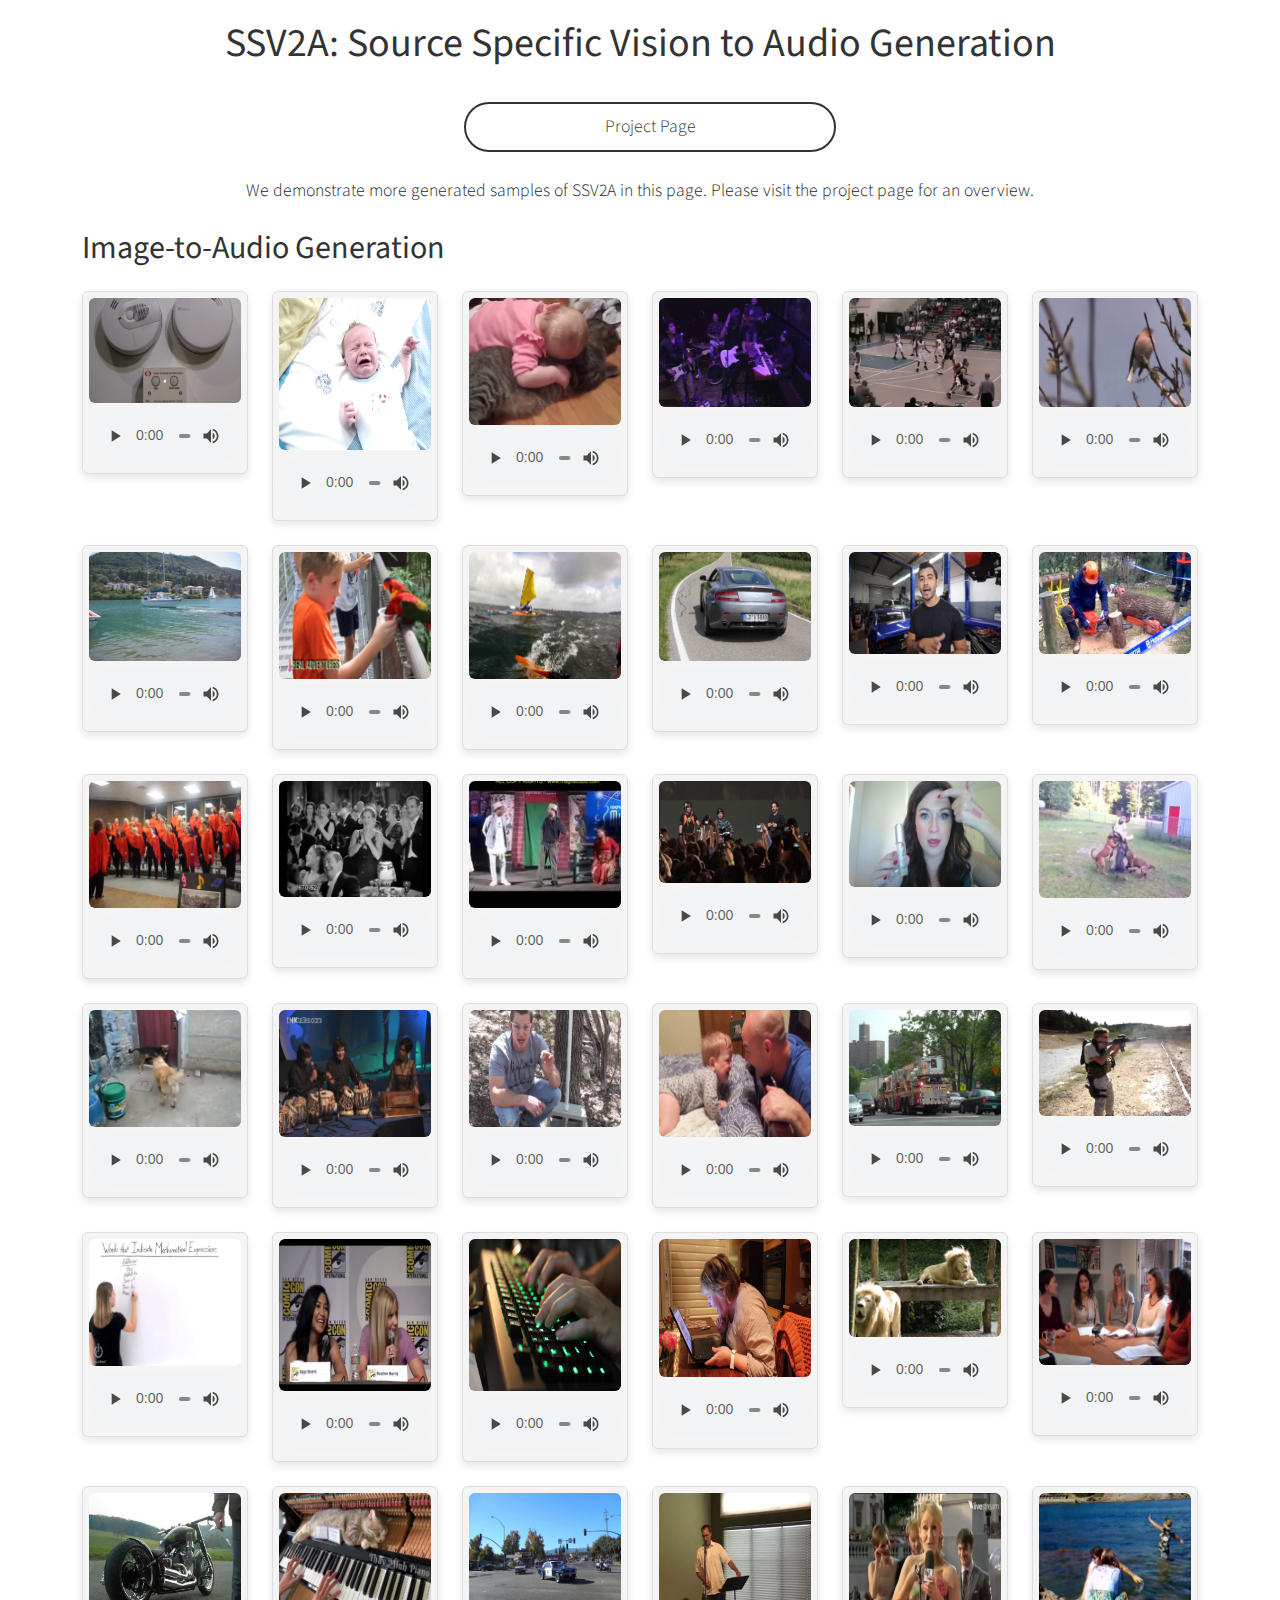
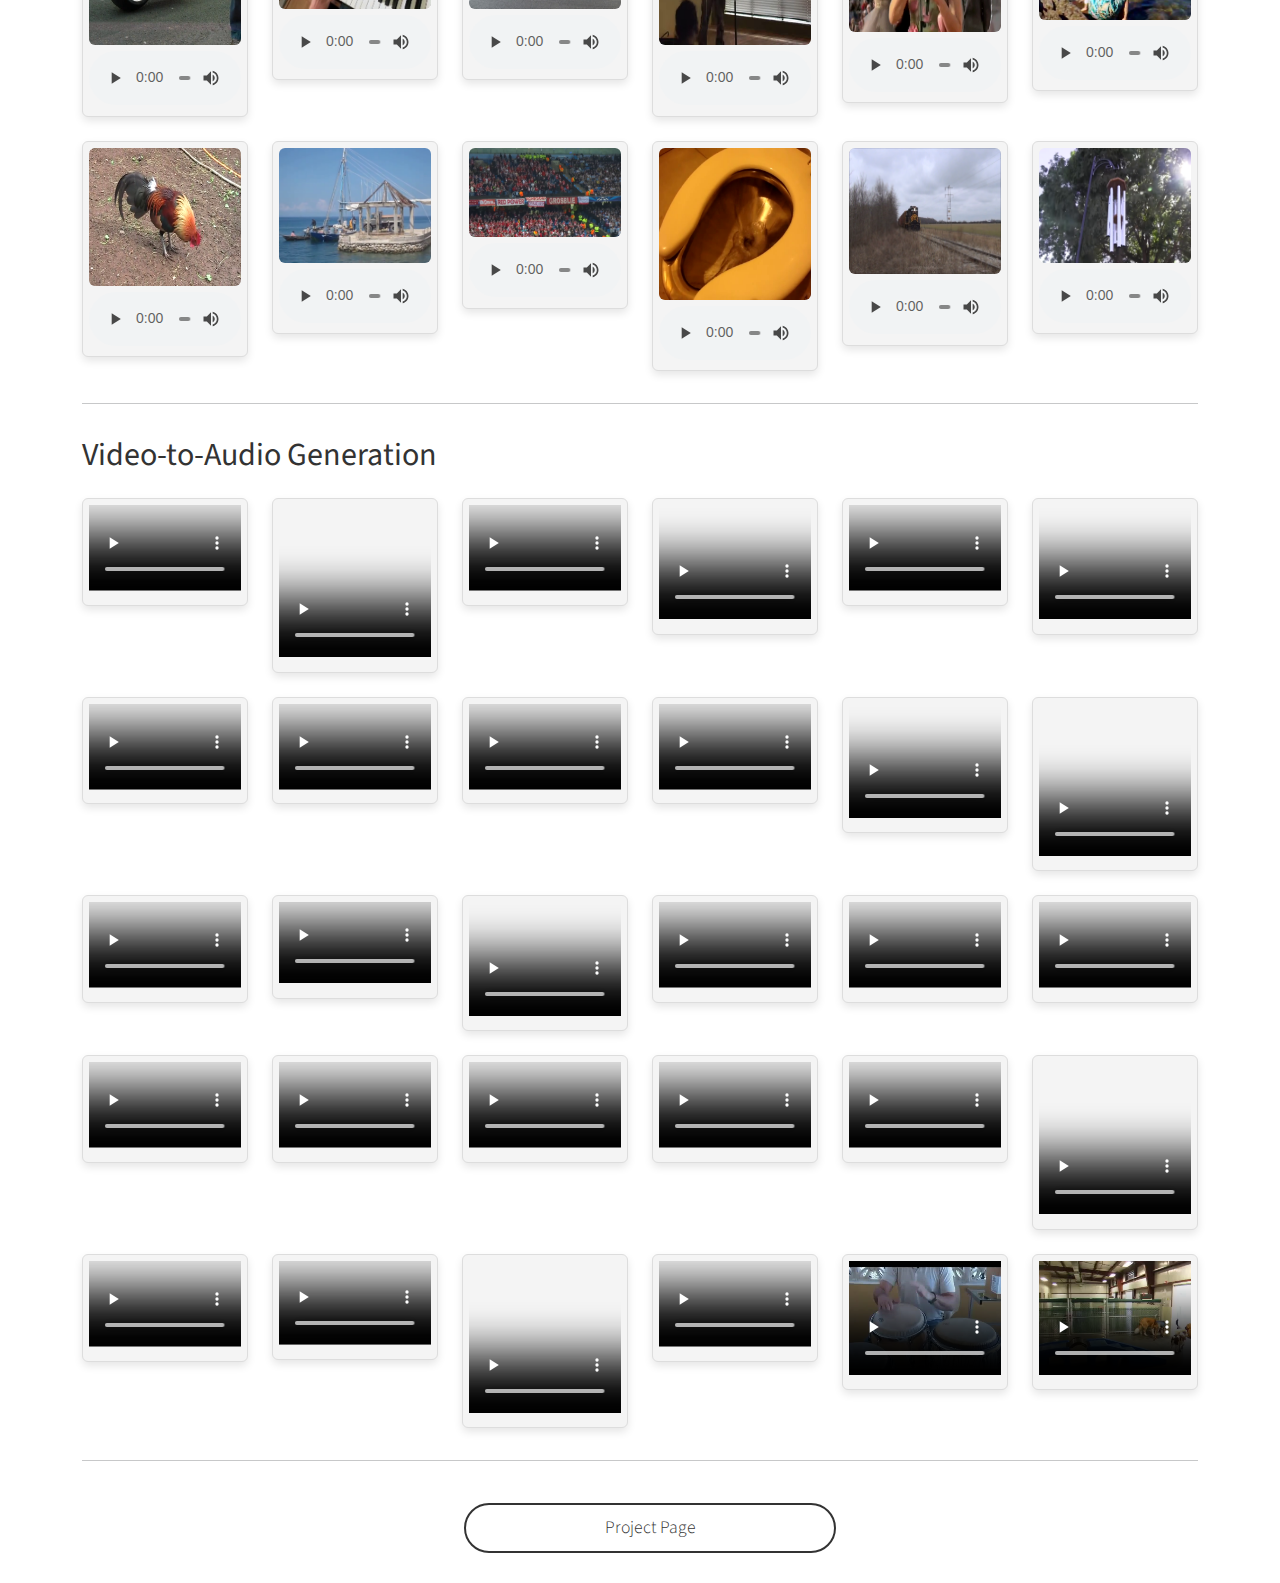
<file: samples.html>
<!DOCTYPE html>
<html lang="en">

<head>
    <meta charset="UTF-8">
    <meta name="viewport" content="width=device-width, initial-scale=1.0">
    <meta http-equiv="X-UA-Compatible" content="IE=edge">
    <title>SSV2A Samples</title>

    <link rel="preconnect" href="https://fonts.googleapis.com">
    <link rel="preconnect" href="https://fonts.gstatic.com" crossorigin>
    <link href="https://fonts.googleapis.com/css2?family=Source+Sans+3:ital,wght@0,200..900;1,200..900&display=swap" rel="stylesheet">

    <!-- Bootstrap CSS -->
    <link href="https://cdn.jsdelivr.net/npm/bootstrap@5.3.0-alpha1/dist/css/bootstrap.min.css" rel="stylesheet">

    <!-- Custom CSS -->
    <link rel="stylesheet" href="style.css">
    <link rel="stylesheet" href="https://cdnjs.cloudflare.com/ajax/libs/font-awesome/6.0.0-beta3/css/all.min.css">
</head>

<body class="container">
    <h1 class="text-center mb-4">SSV2A: Source Specific Vision to Audio Generation</h1>

    <div class="text-center col-4 mb-3" style="margin: 0 auto"><a href="index.html" class="button w-100">Project Page</a></div>

    <p class="text-center">
        We demonstrate more generated samples of SSV2A in this page. Please visit the project page for an overview.
    </p>

    <div class="mt-4">
        <h2 class="mb-4">Image-to-Audio Generation</h2>

        <!-- Samples -->
        <div class="row g-4 justify-content-center">
            <div class="col-lg-2 col-md-4 col-sm-6">
                <div class="image-container">
                    <img class="img-fluid" src="./media/image/I2A/alarms.png">
                    <audio controls><source src="./media/audio/I2A/SSV2A/alarms.wav" type="audio/wav"></audio>
                </div>
            </div>
            <div class="col-lg-2 col-md-4 col-sm-6">
                <div class="image-container">
                    <img class="img-fluid" src="./media/image/I2A/baby.png">
                    <audio controls><source src="./media/audio/I2A/SSV2A/baby.wav" type="audio/wav"></audio>
                </div>
            </div>
            <div class="col-lg-2 col-md-4 col-sm-6">
                <div class="image-container">
                    <img class="img-fluid" src="./media/image/I2A/baby_cat.png">
                    <audio controls><source src="./media/audio/I2A/SSV2A/baby_cat.wav" type="audio/wav"></audio>
                </div>
            </div>
            <div class="col-lg-2 col-md-4 col-sm-6">
                <div class="image-container">
                    <img class="img-fluid" src="./media/image/I2A/band.png">
                    <audio controls><source src="./media/audio/I2A/SSV2A/band.wav" type="audio/wav"></audio>
                </div>
            </div>
            <div class="col-lg-2 col-md-4 col-sm-6">
                <div class="image-container">
                    <img class="img-fluid" src="./media/image/I2A/bball_court.png">
                    <audio controls><source src="./media/audio/I2A/SSV2A/bball_court.wav" type="audio/wav"></audio>
                </div>
            </div>
            <div class="col-lg-2 col-md-4 col-sm-6">
                <div class="image-container">
                    <img class="img-fluid" src="./media/image/I2A/bird.png">
                    <audio controls><source src="./media/audio/I2A/SSV2A/bird.wav" type="audio/wav"></audio>
                </div>
            </div>
            <div class="col-lg-2 col-md-4 col-sm-6">
                <div class="image-container">
                    <img class="img-fluid" src="./media/image/I2A/boat.png">
                    <audio controls><source src="./media/audio/I2A/SSV2A/boat.wav" type="audio/wav"></audio>
                </div>
            </div>
            <div class="col-lg-2 col-md-4 col-sm-6">
                <div class="image-container">
                    <img class="img-fluid" src="./media/image/I2A/boy_parrot.png">
                    <audio controls><source src="./media/audio/I2A/SSV2A/boy_parrot.wav" type="audio/wav"></audio>
                </div>
            </div>
            <div class="col-lg-2 col-md-4 col-sm-6">
                <div class="image-container">
                    <img class="img-fluid" src="./media/image/I2A/canopy.png">
                    <audio controls><source src="./media/audio/I2A/SSV2A/canopy.wav" type="audio/wav"></audio>
                </div>
            </div>
            <div class="col-lg-2 col-md-4 col-sm-6">
                <div class="image-container">
                    <img class="img-fluid" src="./media/image/I2A/car.png">
                    <audio controls><source src="./media/audio/I2A/SSV2A/car.wav" type="audio/wav"></audio>
                </div>
            </div>
            <div class="col-lg-2 col-md-4 col-sm-6">
                <div class="image-container">
                    <img class="img-fluid" src="./media/image/I2A/car_explain.png">
                    <audio controls><source src="./media/audio/I2A/SSV2A/car_explain.wav" type="audio/wav"></audio>
                </div>
            </div>
            <div class="col-lg-2 col-md-4 col-sm-6">
                <div class="image-container">
                    <img class="img-fluid" src="./media/image/I2A/chainsaw.png">
                    <audio controls><source src="./media/audio/I2A/SSV2A/chainsaw.wav" type="audio/wav"></audio>
                </div>
            </div>
            <div class="col-lg-2 col-md-4 col-sm-6">
                <div class="image-container">
                    <img class="img-fluid" src="./media/image/I2A/church_chorus.png">
                    <audio controls><source src="./media/audio/I2A/SSV2A/church_chorus.wav" type="audio/wav"></audio>
                </div>
            </div>
            <div class="col-lg-2 col-md-4 col-sm-6">
                <div class="image-container">
                    <img class="img-fluid" src="./media/image/I2A/clap.png">
                    <audio controls><source src="./media/audio/I2A/SSV2A/clap.wav" type="audio/wav"></audio>
                </div>
            </div>
            <div class="col-lg-2 col-md-4 col-sm-6">
                <div class="image-container">
                    <img class="img-fluid" src="./media/image/I2A/comedy.png">
                    <audio controls><source src="./media/audio/I2A/SSV2A/comedy.wav" type="audio/wav"></audio>
                </div>
            </div>
            <div class="col-lg-2 col-md-4 col-sm-6">
                <div class="image-container">
                    <img class="img-fluid" src="./media/image/I2A/conference.png">
                    <audio controls><source src="./media/audio/I2A/SSV2A/conference.wav" type="audio/wav"></audio>
                </div>
            </div>
            <div class="col-lg-2 col-md-4 col-sm-6">
                <div class="image-container">
                    <img class="img-fluid" src="./media/image/I2A/cosmetics.png">
                    <audio controls><source src="./media/audio/I2A/SSV2A/cosmetics.wav" type="audio/wav"></audio>
                </div>
            </div>
            <div class="col-lg-2 col-md-4 col-sm-6">
                <div class="image-container">
                    <img class="img-fluid" src="./media/image/I2A/dog_train.png">
                    <audio controls><source src="./media/audio/I2A/SSV2A/dog_train.wav" type="audio/wav"></audio>
                </div>
            </div>
            <div class="col-lg-2 col-md-4 col-sm-6">
                <div class="image-container">
                    <img class="img-fluid" src="./media/image/I2A/dogs.png">
                    <audio controls><source src="./media/audio/I2A/SSV2A/dogs.wav" type="audio/wav"></audio>
                </div>
            </div>
            <div class="col-lg-2 col-md-4 col-sm-6">
                <div class="image-container">
                    <img class="img-fluid" src="./media/image/I2A/drums.png">
                    <audio controls><source src="./media/audio/I2A/SSV2A/drums.wav" type="audio/wav"></audio>
                </div>
            </div>
            <div class="col-lg-2 col-md-4 col-sm-6">
                <div class="image-container">
                    <img class="img-fluid" src="./media/image/I2A/explain.png">
                    <audio controls><source src="./media/audio/I2A/SSV2A/explain.wav" type="audio/wav"></audio>
                </div>
            </div>
            <div class="col-lg-2 col-md-4 col-sm-6">
                <div class="image-container">
                    <img class="img-fluid" src="./media/image/I2A/father_son.png">
                    <audio controls><source src="./media/audio/I2A/SSV2A/father_son.wav" type="audio/wav"></audio>
                </div>
            </div>
            <div class="col-lg-2 col-md-4 col-sm-6">
                <div class="image-container">
                    <img class="img-fluid" src="./media/image/I2A/firetruck.png">
                    <audio controls><source src="./media/audio/I2A/SSV2A/firetruck.wav" type="audio/wav"></audio>
                </div>
            </div>
            <div class="col-lg-2 col-md-4 col-sm-6">
                <div class="image-container">
                    <img class="img-fluid" src="./media/image/I2A/gun.png">
                    <audio controls><source src="./media/audio/I2A/SSV2A/gun.wav" type="audio/wav"></audio>
                </div>
            </div>
            <div class="col-lg-2 col-md-4 col-sm-6">
                <div class="image-container">
                    <img class="img-fluid" src="./media/image/I2A/instructor.png">
                    <audio controls><source src="./media/audio/I2A/SSV2A/instructor.wav" type="audio/wav"></audio>
                </div>
            </div>
            <div class="col-lg-2 col-md-4 col-sm-6">
                <div class="image-container">
                    <img class="img-fluid" src="./media/image/I2A/interview.png">
                    <audio controls><source src="./media/audio/I2A/SSV2A/interview.wav" type="audio/wav"></audio>
                </div>
            </div>
            <div class="col-lg-2 col-md-4 col-sm-6">
                <div class="image-container">
                    <img class="img-fluid" src="./media/image/I2A/keyboard.png">
                    <audio controls><source src="./media/audio/I2A/SSV2A/keyboard.wav" type="audio/wav"></audio>
                </div>
            </div>
            <div class="col-lg-2 col-md-4 col-sm-6">
                <div class="image-container">
                    <img class="img-fluid" src="./media/image/I2A/laugh_lady.png">
                    <audio controls><source src="./media/audio/I2A/SSV2A/laugh_lady.wav" type="audio/wav"></audio>
                </div>
            </div>
            <div class="col-lg-2 col-md-4 col-sm-6">
                <div class="image-container">
                    <img class="img-fluid" src="./media/image/I2A/lions.png">
                    <audio controls><source src="./media/audio/I2A/SSV2A/lions.wav" type="audio/wav"></audio>
                </div>
            </div>
            <div class="col-lg-2 col-md-4 col-sm-6">
                <div class="image-container">
                    <img class="img-fluid" src="./media/image/I2A/meeting.png">
                    <audio controls><source src="./media/audio/I2A/SSV2A/meeting.wav" type="audio/wav"></audio>
                </div>
            </div>
            <div class="col-lg-2 col-md-4 col-sm-6">
                <div class="image-container">
                    <img class="img-fluid" src="./media/image/I2A/motorbike.png">
                    <audio controls><source src="./media/audio/I2A/SSV2A/motorbike.wav" type="audio/wav"></audio>
                </div>
            </div>
            <div class="col-lg-2 col-md-4 col-sm-6">
                <div class="image-container">
                    <img class="img-fluid" src="./media/image/I2A/piano.png">
                    <audio controls><source src="./media/audio/I2A/SSV2A/piano.wav" type="audio/wav"></audio>
                </div>
            </div>
            <div class="col-lg-2 col-md-4 col-sm-6">
                <div class="image-container">
                    <img class="img-fluid" src="./media/image/I2A/police.png">
                    <audio controls><source src="./media/audio/I2A/SSV2A/police.wav" type="audio/wav"></audio>
                </div>
            </div>
            <div class="col-lg-2 col-md-4 col-sm-6">
                <div class="image-container">
                    <img class="img-fluid" src="./media/image/I2A/presentation.png">
                    <audio controls><source src="./media/audio/I2A/SSV2A/presentation.wav" type="audio/wav"></audio>
                </div>
            </div>
            <div class="col-lg-2 col-md-4 col-sm-6">
                <div class="image-container">
                    <img class="img-fluid" src="./media/image/I2A/reporter.png">
                    <audio controls><source src="./media/audio/I2A/SSV2A/reporter.wav" type="audio/wav"></audio>
                </div>
            </div>
            <div class="col-lg-2 col-md-4 col-sm-6">
                <div class="image-container">
                    <img class="img-fluid" src="./media/image/I2A/riverside.png">
                    <audio controls><source src="./media/audio/I2A/SSV2A/riverside.wav" type="audio/wav"></audio>
                </div>
            </div>
            <div class="col-lg-2 col-md-4 col-sm-6">
                <div class="image-container">
                    <img class="img-fluid" src="./media/image/I2A/rooster.png">
                    <audio controls><source src="./media/audio/I2A/SSV2A/rooster.wav" type="audio/wav"></audio>
                </div>
            </div>
            <div class="col-lg-2 col-md-4 col-sm-6">
                <div class="image-container">
                    <img class="img-fluid" src="./media/image/I2A/seaside.png">
                    <audio controls><source src="./media/audio/I2A/SSV2A/seaside.wav" type="audio/wav"></audio>
                </div>
            </div>
            <div class="col-lg-2 col-md-4 col-sm-6">
                <div class="image-container">
                    <img class="img-fluid" src="./media/image/I2A/stadium.png">
                    <audio controls><source src="./media/audio/I2A/SSV2A/stadium.wav" type="audio/wav"></audio>
                </div>
            </div>
            <div class="col-lg-2 col-md-4 col-sm-6">
                <div class="image-container">
                    <img class="img-fluid" src="./media/image/I2A/toilet.png">
                    <audio controls><source src="./media/audio/I2A/SSV2A/toilet.wav" type="audio/wav"></audio>
                </div>
            </div>
            <div class="col-lg-2 col-md-4 col-sm-6">
                <div class="image-container">
                    <img class="img-fluid" src="./media/image/I2A/train.png">
                    <audio controls><source src="./media/audio/I2A/SSV2A/train.wav" type="audio/wav"></audio>
                </div>
            </div>
            <div class="col-lg-2 col-md-4 col-sm-6">
                <div class="image-container">
                    <img class="img-fluid" src="./media/image/I2A/wind_chime.png">
                    <audio controls><source src="./media/audio/I2A/SSV2A/wind_chime.wav" type="audio/wav"></audio>
                </div>
            </div>
        </div>
    </div>

    <hr>

    <div class="mt-4">
        <h2 class="mb-4">Video-to-Audio Generation</h2>
        
        <div class="row g-4 justify-content-center">
            <div class="col-lg-2 col-md-4 col-sm-6">
                <div class="video-container">
                    <video width="100%" height="100%" controls>
                        <source src="./media/video/SSV2A/planes.mp4" type="video/mp4">
                    </video>
                </div>
            </div>
            <div class="col-lg-2 col-md-4 col-sm-6">
                <div class="video-container">
                    <video width="100%" height="100%" controls>
                        <source src="./media/video/SSV2A/deer.mp4" type="video/mp4">
                    </video>
                </div>
            </div>
            <div class="col-lg-2 col-md-4 col-sm-6">
                <div class="video-container">
                    <video width="100%" height="100%" controls>
                        <source src="./media/video/SSV2A/bango.mp4" type="video/mp4">
                    </video>
                </div>
            </div>
            <div class="col-lg-2 col-md-4 col-sm-6">
                <div class="video-container">
                    <video width="100%" height="100%" controls>
                        <source src="./media/video/SSV2A/pigeons.mp4" type="video/mp4">
                    </video>
                </div>
            </div>
            <div class="col-lg-2 col-md-4 col-sm-6">
                <div class="video-container">
                    <video width="100%" height="100%" controls>
                        <source src="./media/video/SSV2A/tap_dance1.mp4" type="video/mp4">
                    </video>
                </div>
            </div>
            <div class="col-lg-2 col-md-4 col-sm-6">
                <div class="video-container">
                    <video width="100%" height="100%" controls>
                        <source src="./media/video/SSV2A/drums1.mp4" type="video/mp4">
                    </video>
                </div>
            </div>
            <div class="col-lg-2 col-md-4 col-sm-6">
                <div class="video-container">
                    <video width="100%" height="100%" controls>
                        <source src="./media/video/SSV2A/birds1.mp4" type="video/mp4">
                    </video>
                </div>
            </div>
            <div class="col-lg-2 col-md-4 col-sm-6">
                <div class="video-container">
                    <video width="100%" height="100%" controls>
                        <source src="./media/video/SSV2A/birds2.mp4" type="video/mp4">
                    </video>
                </div>
            </div>
            <div class="col-lg-2 col-md-4 col-sm-6">
                <div class="video-container">
                    <video width="100%" height="100%" controls>
                        <source src="./media/video/SSV2A/seals.mp4" type="video/mp4">
                    </video>
                </div>
            </div>
            <div class="col-lg-2 col-md-4 col-sm-6">
                <div class="video-container">
                    <video width="100%" height="100%" controls>
                        <source src="./media/video/SSV2A/drums2.mp4" type="video/mp4">
                    </video>
                </div>
            </div>
            <div class="col-lg-2 col-md-4 col-sm-6">
                <div class="video-container">
                    <video width="100%" height="100%" controls>
                        <source src="./media/video/SSV2A/birds3.mp4" type="video/mp4">
                    </video>
                </div>
            </div>
            <div class="col-lg-2 col-md-4 col-sm-6">
                <div class="video-container">
                    <video width="100%" height="100%" controls>
                        <source src="./media/video/SSV2A/orchestra1.mp4" type="video/mp4">
                    </video>
                </div>
            </div>
            <div class="col-lg-2 col-md-4 col-sm-6">
                <div class="video-container">
                    <video width="100%" height="100%" controls>
                        <source src="./media/video/SSV2A/reindeers.mp4" type="video/mp4">
                    </video>
                </div>
            </div>
            <div class="col-lg-2 col-md-4 col-sm-6">
                <div class="video-container">
                    <video width="100%" height="100%" controls>
                        <source src="./media/video/SSV2A/orchestra2.mp4" type="video/mp4">
                    </video>
                </div>
            </div>
            <div class="col-lg-2 col-md-4 col-sm-6">
                <div class="video-container">
                    <video width="100%" height="100%" controls>
                        <source src="./media/video/SSV2A/puma.mp4" type="video/mp4">
                    </video>
                </div>
            </div>
            <div class="col-lg-2 col-md-4 col-sm-6">
                <div class="video-container">
                    <video width="100%" height="100%" controls>
                        <source src="./media/video/SSV2A/dj.mp4" type="video/mp4">
                    </video>
                </div>
            </div>
            <div class="col-lg-2 col-md-4 col-sm-6">
                <div class="video-container">
                    <video width="100%" height="100%" controls>
                        <source src="./media/video/SSV2A/sheep.mp4" type="video/mp4">
                    </video>
                </div>
            </div>
            <div class="col-lg-2 col-md-4 col-sm-6">
                <div class="video-container">
                    <video width="100%" height="100%" controls>
                        <source src="./media/video/SSV2A/horse.mp4" type="video/mp4">
                    </video>
                </div>
            </div>
            <div class="col-lg-2 col-md-4 col-sm-6">
                <div class="video-container">
                    <video width="100%" height="100%" controls>
                        <source src="./media/video/SSV2A/tap_dance2.mp4" type="video/mp4">
                    </video>
                </div>
            </div>
            <div class="col-lg-2 col-md-4 col-sm-6">
                <div class="video-container">
                    <video width="100%" height="100%" controls>
                        <source src="./media/video/SSV2A/birds4.mp4" type="video/mp4">
                    </video>
                </div>
            </div>
            <div class="col-lg-2 col-md-4 col-sm-6">
                <div class="video-container">
                    <video width="100%" height="100%" controls>
                        <source src="./media/video/SSV2A/talk.mp4" type="video/mp4">
                    </video>
                </div>
            </div>
            <div class="col-lg-2 col-md-4 col-sm-6">
                <div class="video-container">
                    <video width="100%" height="100%" controls>
                        <source src="./media/video/SSV2A/violins.mp4" type="video/mp4">
                    </video>
                </div>
            </div>
            <div class="col-lg-2 col-md-4 col-sm-6">
                <div class="video-container">
                    <video width="100%" height="100%" controls>
                        <source src="./media/video/SSV2A/guitar.mp4" type="video/mp4">
                    </video>
                </div>
            </div>
            <div class="col-lg-2 col-md-4 col-sm-6">
                <div class="video-container">
                    <video width="100%" height="100%" controls>
                        <source src="./media/video/SSV2A/stadium.mp4" type="video/mp4">
                    </video>
                </div>
            </div>
            <div class="col-lg-2 col-md-4 col-sm-6">
                <div class="video-container">
                    <video width="100%" height="100%" controls>
                        <source src="./media/video/SSV2A/cows.mp4" type="video/mp4">
                    </video>
                </div>
            </div>
            <div class="col-lg-2 col-md-4 col-sm-6">
                <div class="video-container">
                    <video width="100%" height="100%" controls>
                        <source src="./media/video/SSV2A/hens.mp4" type="video/mp4">
                    </video>
                </div>
            </div>
            <div class="col-lg-2 col-md-4 col-sm-6">
                <div class="video-container">
                    <video width="100%" height="100%" controls>
                        <source src="./media/video/SSV2A/country_music.mp4" type="video/mp4">
                    </video>
                </div>
            </div>
            <div class="col-lg-2 col-md-4 col-sm-6">
                <div class="video-container">
                    <video width="100%" height="100%" controls>
                        <source src="./media/video/SSV2A/penguins.mp4" type="video/mp4">
                    </video>
                </div>
            </div>
            <div class="col-lg-2 col-md-4 col-sm-6">
                <div class="video-container">
                    <video width="100%" height="100%" controls>
                        <source src="./media/video/SSV2A/drums4.mp4" type="video/mp4">
                    </video>
                </div>
            </div>
            <div class="col-lg-2 col-md-4 col-sm-6">
                <div class="video-container">
                    <video width="100%" height="100%" controls>
                        <source src="./media/video/SSV2A/dogs.mp4" type="video/mp4">
                    </video>
                </div>
            </div>
        </div>
    </div>

    <hr>

    <div class="text-center col-4 mb-3" style="margin: 0 auto"><a href="index.html" class="button w-100">Project Page</a></div>

    <!-- Bootstrap JS (optional if not needed) -->
    <script src="https://cdn.jsdelivr.net/npm/bootstrap@5.3.0-alpha1/dist/js/bootstrap.bundle.min.js"></script>
</body>
</html>
</file>
<file: style.css>
body {
    background-color: #fff;
    margin: 20px;
    font-family: "Source Sans 3", Roboto, Helvetica, sans-serif;
    font-weight: 300;
    font-size: 1.1rem;
}

b {
    font-weight: 400;
    color: #7fd1ae;
}

h1, h2, h3 {
    color: #333;
    font-weight: 400;
}

hr {
    border-top: solid 1px;
    margin: 0 auto;
    margin-top: 2rem;
    margin-bottom: 2rem;
}

audio {
    opacity: 70%;
}

.dash-hr {
    border-top: dashed 2px;
    margin-top: 1rem;
    margin-bottom: 1rem;
}

.video-container {
    background-color: #f4f4f4;
    border: 1px solid #ddd;
    padding: 6px;
    border-radius: 6px;
    box-shadow: 0 4px 8px rgba(0, 0, 0, 0.1);
    transition: transform 0.2s;
    text-align: center;
}

.video-container:hover {
    transform: scale(1.05);
}

.image-container {
    background-color: #f4f4f4;
    border: 1px solid #ddd;
    padding: 6px;
    border-radius: 6px;
    box-shadow: 0 4px 8px rgba(0, 0, 0, 0.1);
    transition: transform 0.2s;
    text-align: center;
    line-height: 1.2rem;
}

.image-container:hover {
    transform: scale(1.05);
}

.image-container audio {
    width: 100%;
}

.image-container img {
    border-radius: 6px;
    margin-bottom: 6px;
    width: 100%;
    height: 200;
}

.section {
    justify-content: center;
    align-items: center;
    margin: 0 auto;
}

.teaser-img {
    display: block;
    margin-left: auto;
    margin-right: auto;
    width: 50%;
}

@media (max-width: 1080px) {
  .teaser-img {
    display: block;
    margin-left: auto;
    margin-right: auto;
    width: 100%;
  }
}

.banner-img {
    display: block;
    margin: 0 auto;
}

.mm-img {
    display: block;
    margin: 0 auto;
}

.button {
    display: inline-block;
    padding: 10px 20px;
    margin: 10px;
    border-radius: 25px; /* Rounded corners */
    text-decoration: none;
    color: #333; /* Text color */
    background-color: white; /* Primary button color */
    border: 2px solid; /* Border color */
    border-color: #333;
    transition: border-color 0.3s ease, color 0.3s ease; /* Hover effect */
}

.button:hover {
    border-color: #7fd1ae; /* Background color on hover */
    color: #7fd1ae;
}

.CTA {
    margin: 0 auto;
}

.text-tag {
    display: inline-block;
    border-radius: 6px;
    background-color: #7fd1ae;
    color: white;
    padding: 8px 16px;
    box-shadow: 0px 4px 8px rgba(0, 0, 0, 0.1);  /* Slight shadow for depth */
    margin: 5px;  /* Space between tags */
}

.floating-nav {
    position: fixed;
    top: 50%;
    left: -13.5%; /* Start hidden off-screen */
    transform: translateY(-50%);
    width: 14%;
    padding-left: 10px;
    background-color: transparent;
    border-right: solid;
    border-width: 10px;
    border-radius: 10px;
    border-color: lightgray;
    transition: left 0.3s ease; /* Smooth transition */
}

 /* Show the nav on hover */
.floating-nav:hover {
  left: 0; /* Bring into view */
}

/* Add some styling for nav links */
.floating-nav .nav-link {
    color: #333;
    font-weight: 300;
}

.floating-nav .nav-link:hover {
    color: #7fd1ae;
}
</file>
